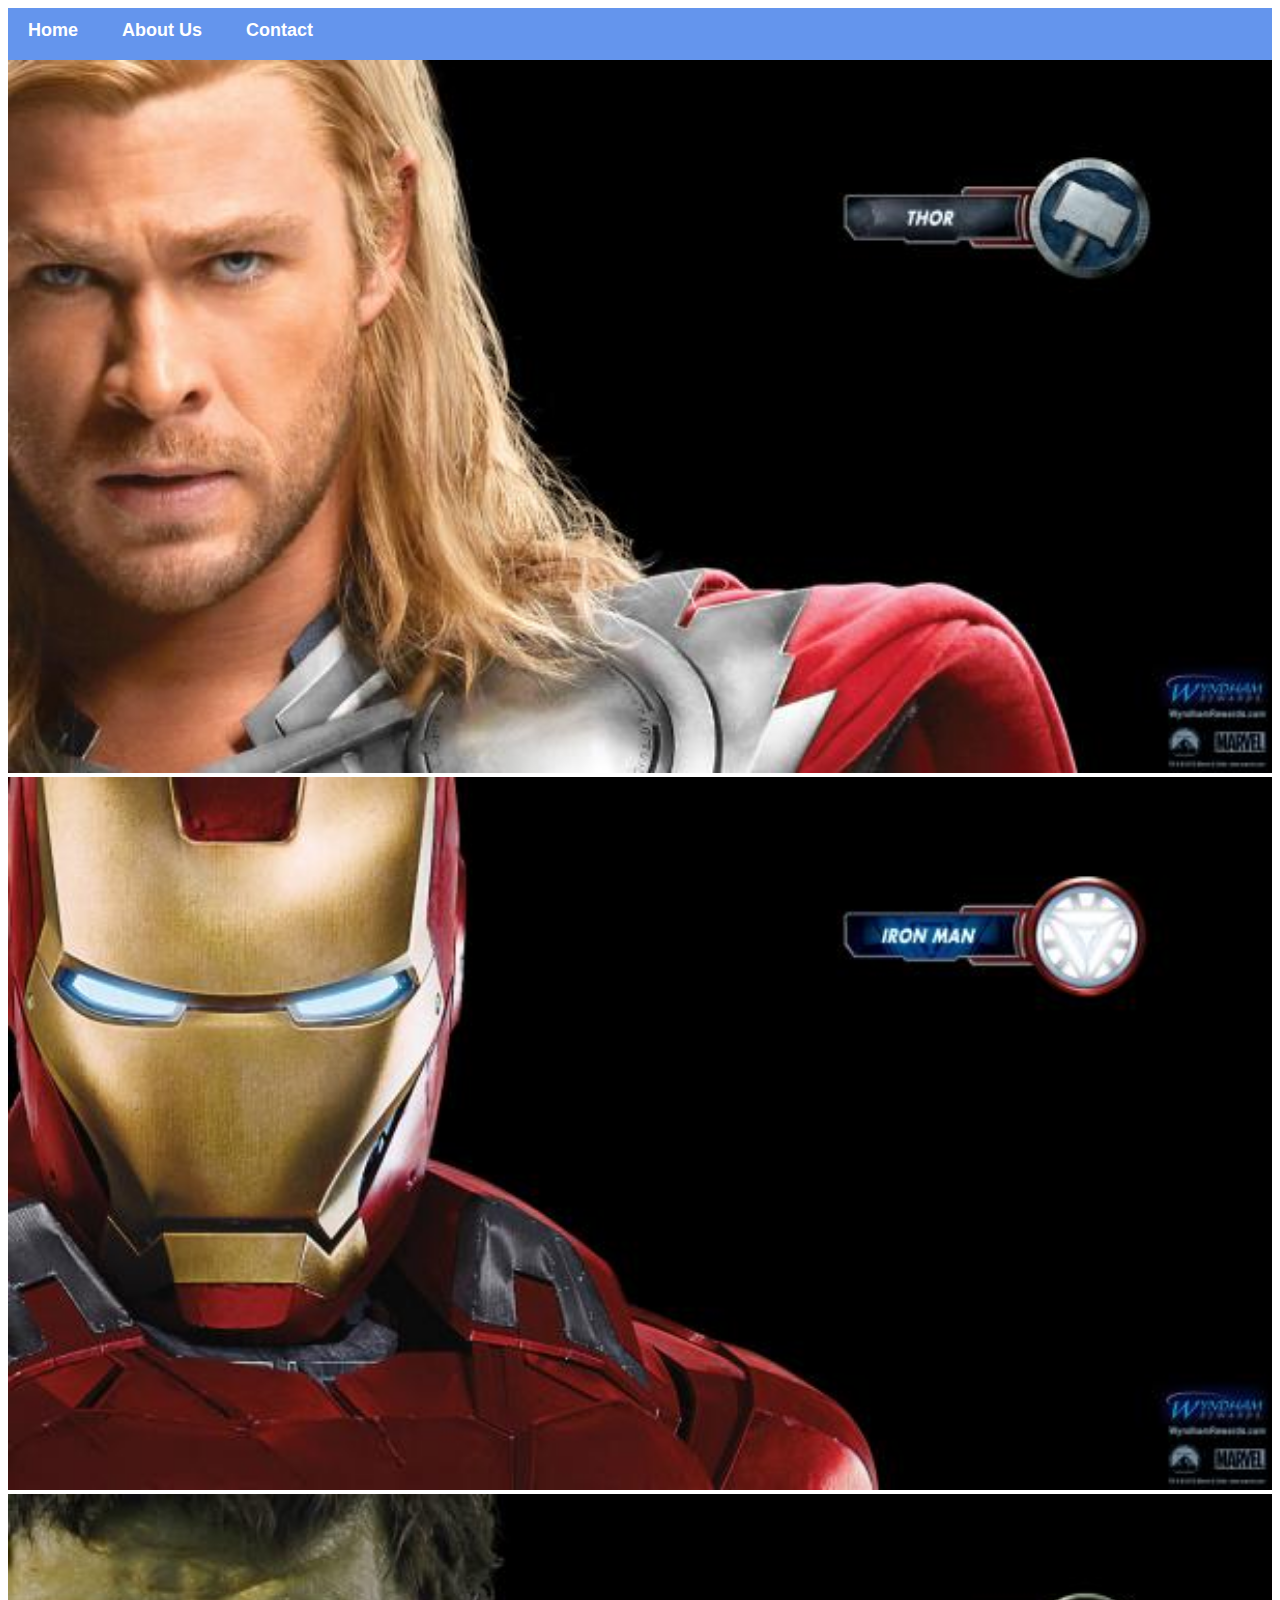
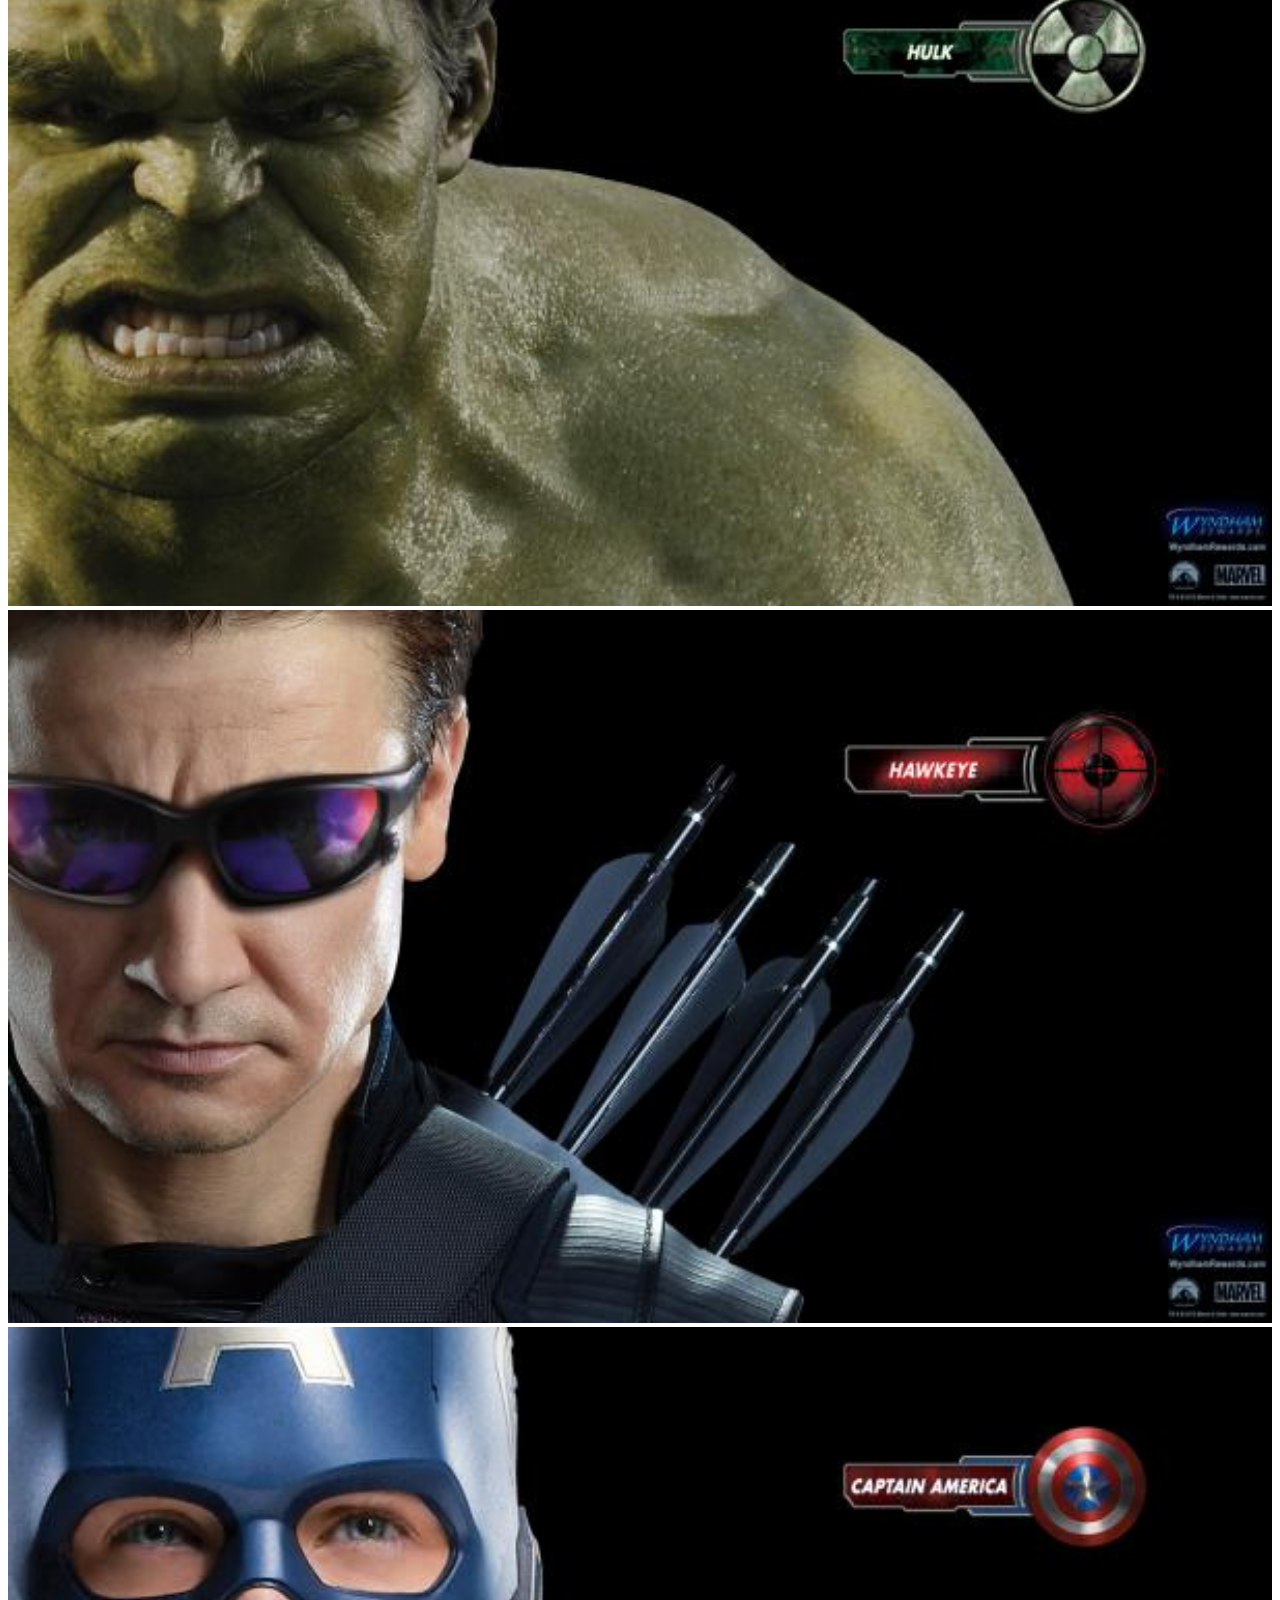
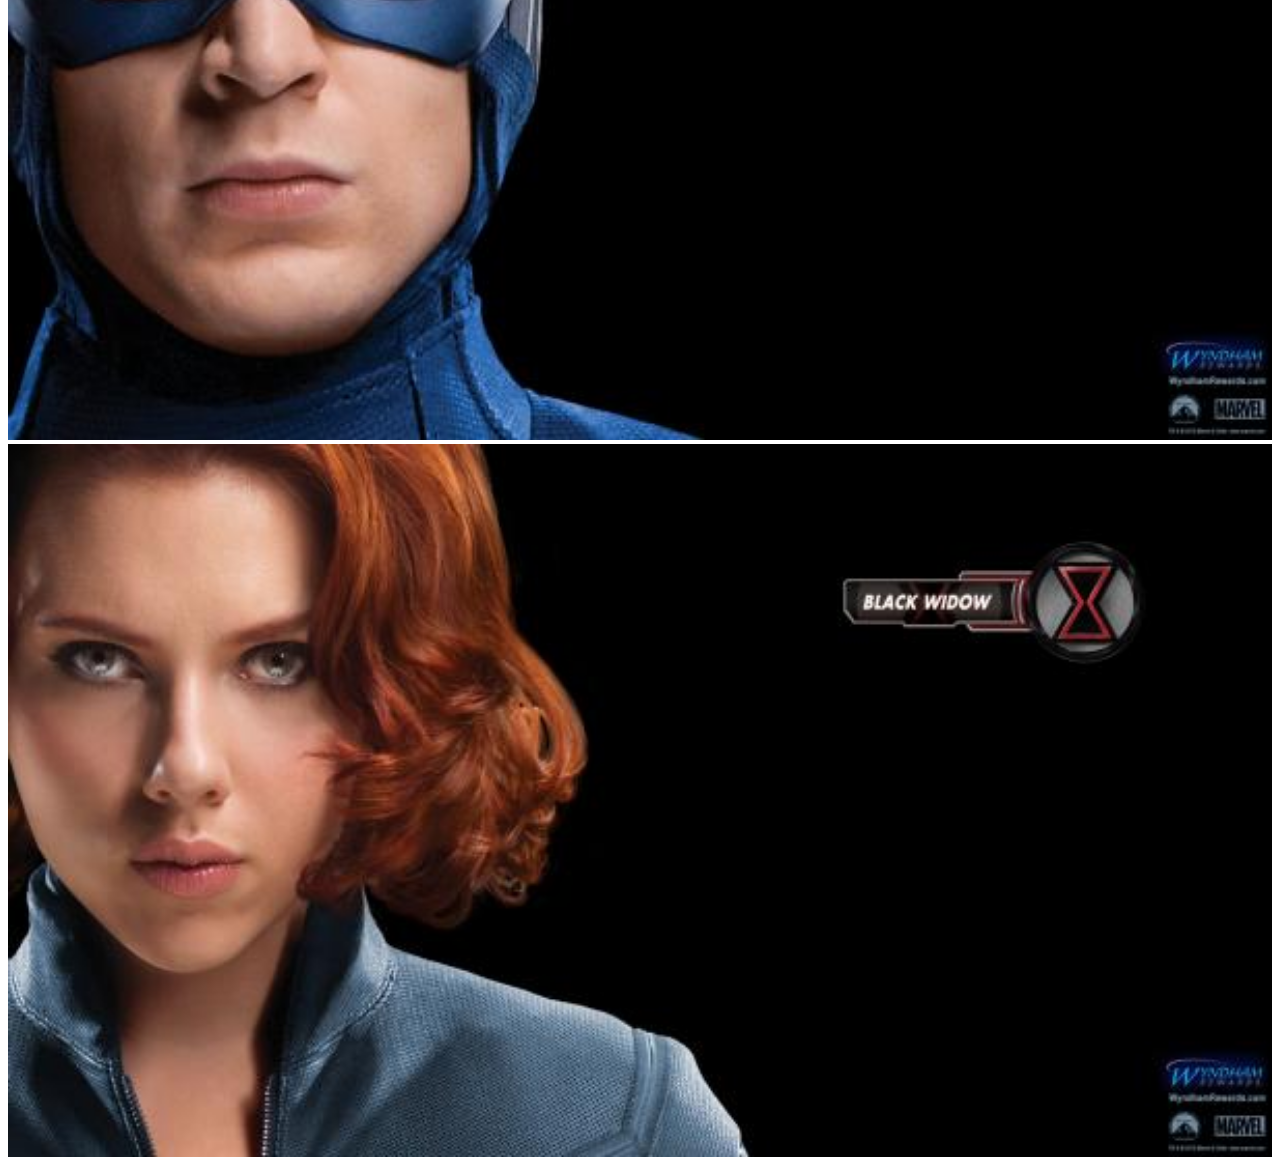
<file: index.html>
<!DOCTYPE html>
<html>
  <head>
     <link rel="stylesheet" href="style.css">
  </head>
  <body>
    <div id="menu">
        <a href="index.html">Home</a>
        <a href="about.html">About Us</a>
        <a href="contact.html">Contact</a>
    </div>

     <div class="gallery">
        <a href="avenger-1.html"><img src="images/avengers_01.jpg"/></a>
        <a href="avenger-2.html"><img src="images/avengers_02.jpg"/></a>
        <a href="avenger-3.html"><img src="images/avengers_03.jpg"/></a>
        <a href="avenger-4.html"><img src="images/avengers_04.jpg"/></a>
        <a href="avenger-5.html"><img src="images/avengers_05.jpg"/></a>
        <a href="avenger-6.html"><img src="images/avengers_06.jpg"/></a>
</div>
      </div>
  </body>
</html>
</file>
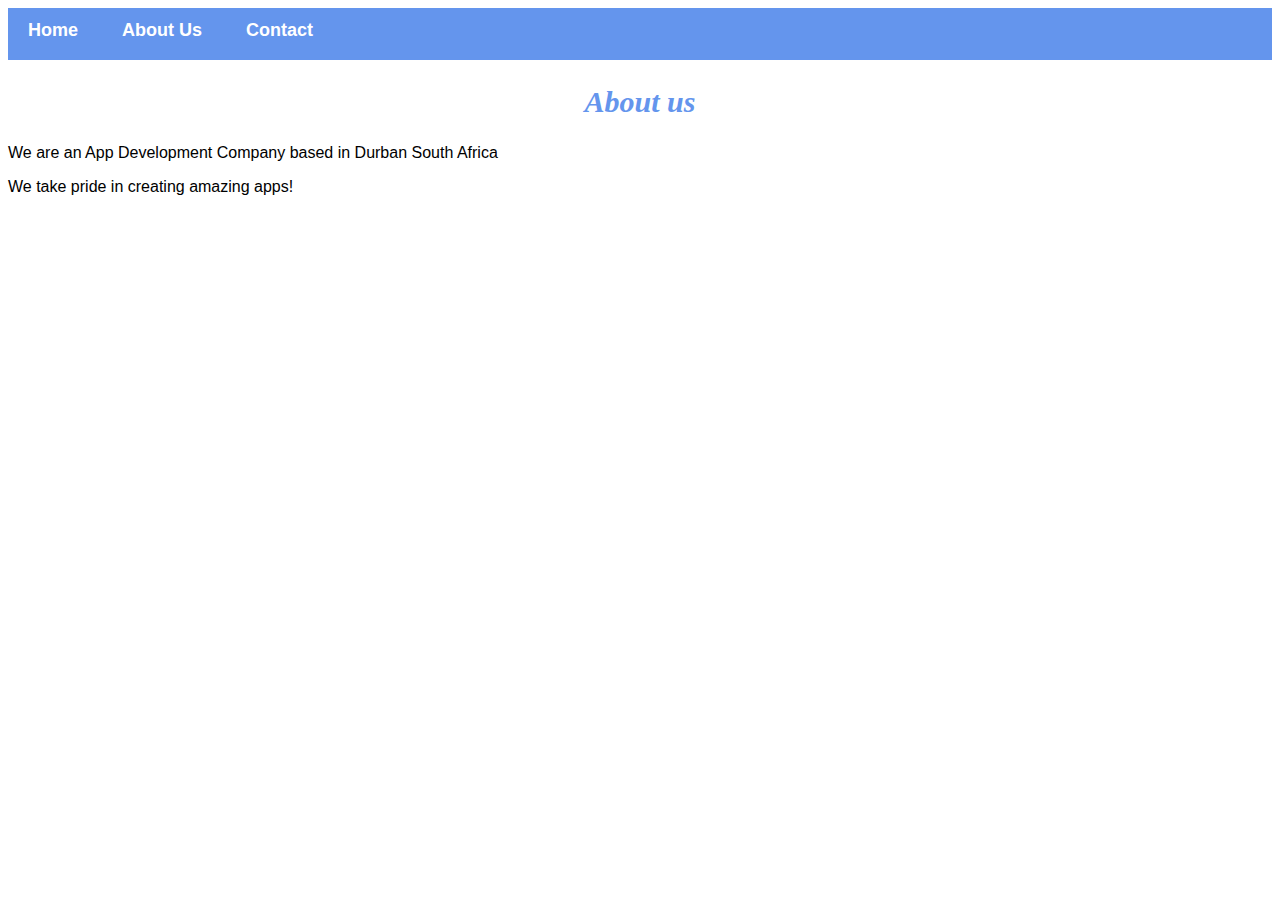
<file: about.html>
<!DOCTYPE html>
<html>
  <head>
     <link rel="stylesheet" href="style.css">
  </head>
  <body>
    <div id="menu">
        <a href="index.html">Home</a>
        <a href="about.html">About Us</a>
        <a href="contact.html">Contact</a>
    </div>
    <h2>About us</h2>
        <p>We are an App Development Company based in Durban South Africa</p>
        <p>We take pride in creating amazing apps!</p>
  </body>
</html>
</file>
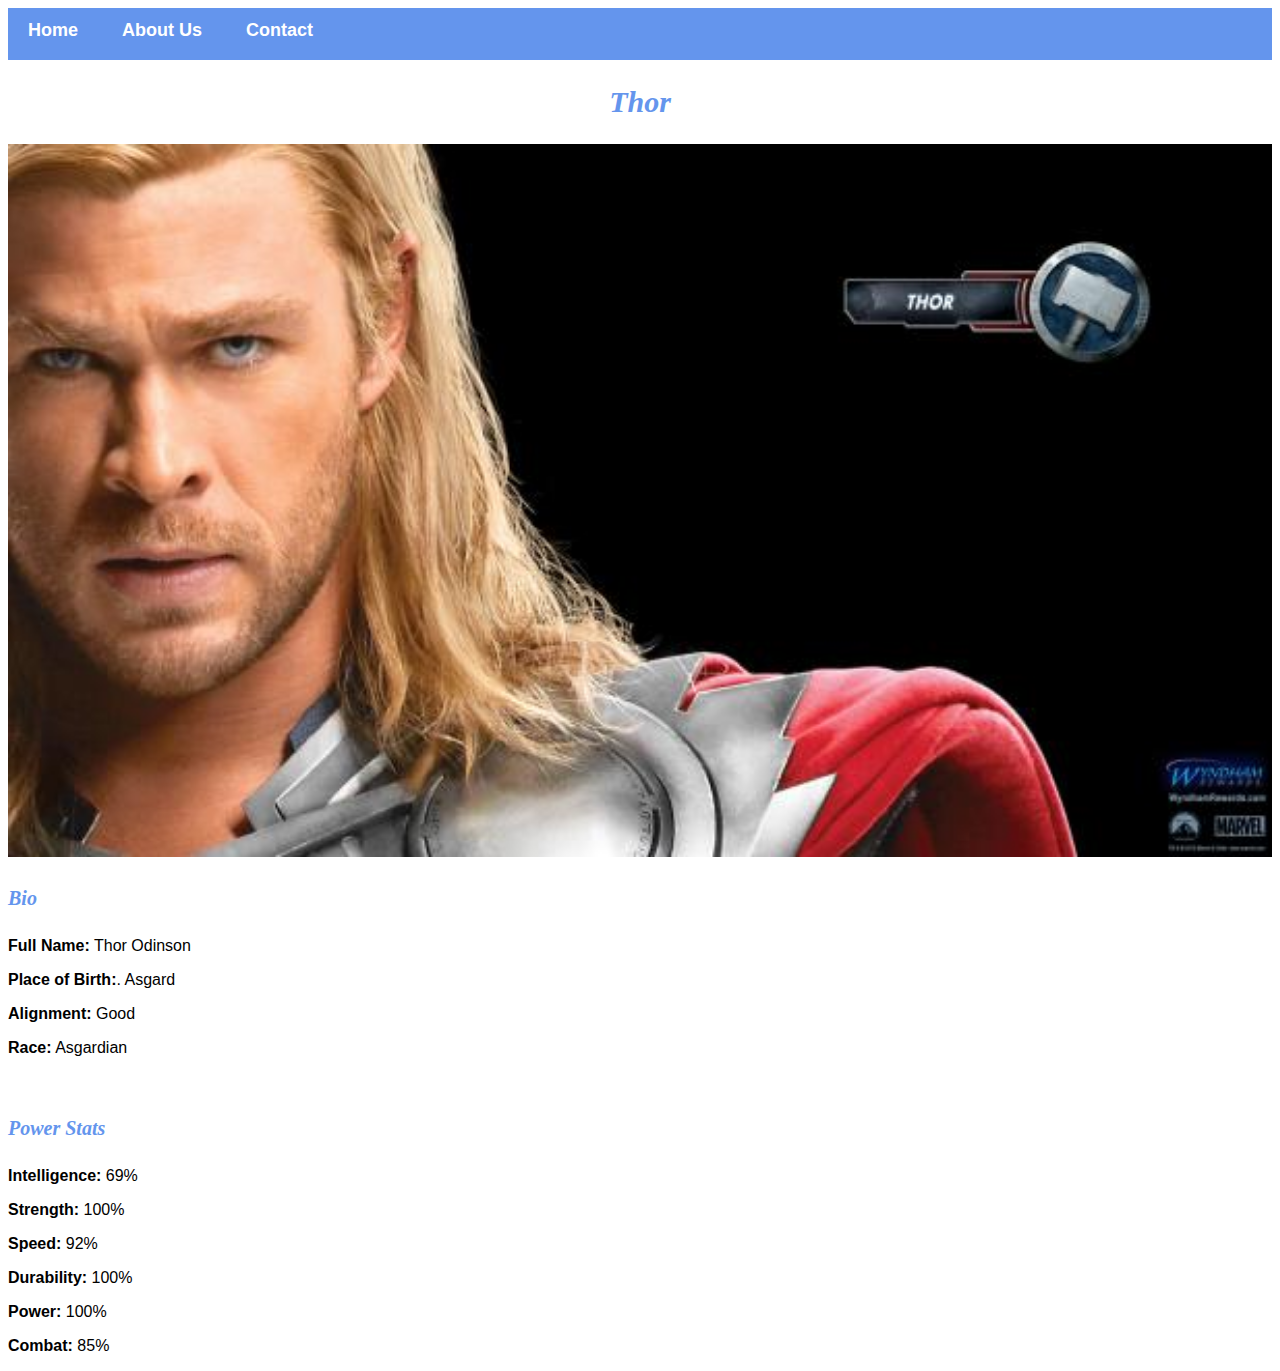
<file: avenger-1.html>
<!DOCTYPE html>

<html>
  <head>
     <link rel="stylesheet" href="style.css">
  </head>
  <body>
    <div id="menu">
        <a href="index.html">Home</a>
        <a href="about.html">About Us</a>
        <a href="contact.html">Contact</a>
    </div>
    <h2>Thor</h2>
     <div class="gallery">
        <img src="images/avengers_01.jpg"/>
      </div>
      <h4>Bio</h4>
      <p><b>Full Name:</b> Thor Odinson</p>
      <p><b>Place of Birth:</b>. Asgard</p>
      <p><b>Alignment:</b> Good</p>
      <p><b>Race:</b> Asgardian</p>
      <br/>
      <h4>Power Stats</h4>
      <p><b>Intelligence:</b> 69%</p>
      <p><b> Strength:</b> 100%</p>
      <p><b>Speed:</b> 92%</p>
      <p><b>Durability:</b> 100%</p>
      <p><b>Power:</b> 100%</p>
      <p><b>Combat:</b> 85%</p>
  </body>
</html>
</file>
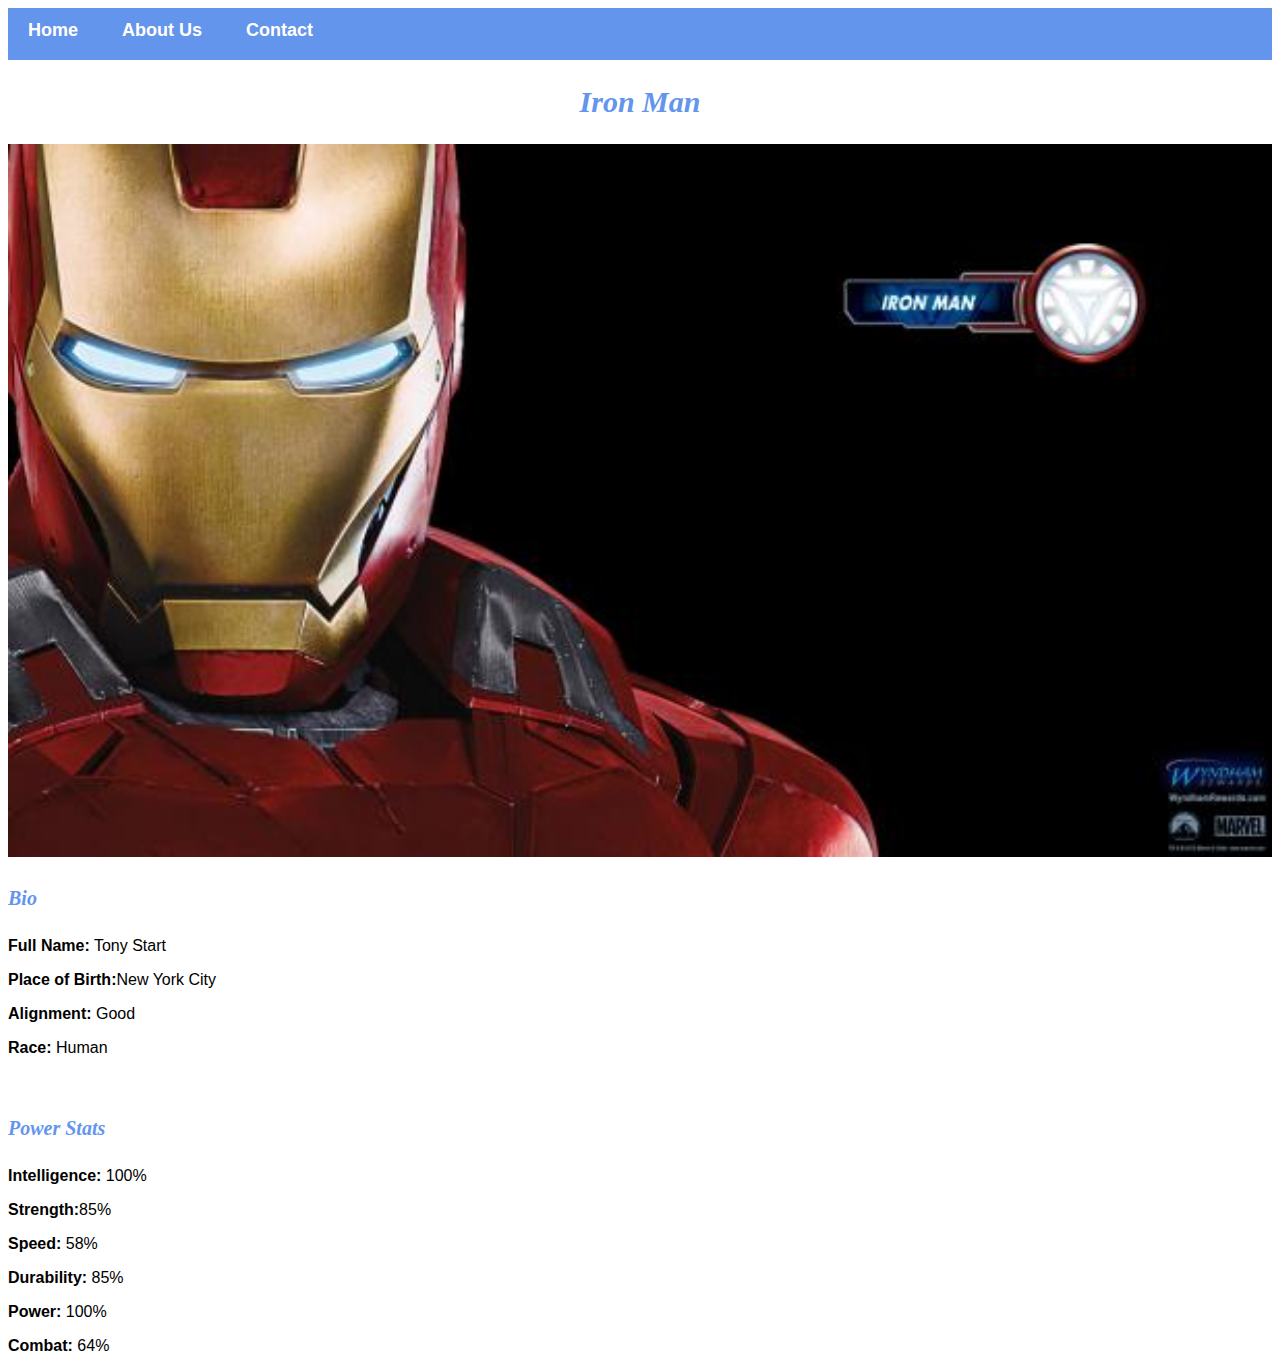
<file: avenger-2.html>
<!DOCTYPE html>

<html>
  <head>
     <link rel="stylesheet" href="style.css">
  </head>
  <body>
    <div id="menu">
        <a href="index.html">Home</a>
        <a href="about.html">About Us</a>
        <a href="contact.html">Contact</a>
    </div>
    <h2>Iron Man</h2>
     <div class="gallery">
        <img src="images/avengers_02.jpg"/>
      </div>
      <h4>Bio</h4>
      <p><b>Full Name:</b> Tony Start</p>
      <p><b>Place of Birth:</b>New York City</p>
      <p><b>Alignment:</b> Good</p>
      <p><b>Race:</b> Human</p>
      <br/>
      <h4>Power Stats</h4>
      <p><b>Intelligence:</b> 100%</p>
      <p><b>Strength:</b>85%</p>
      <p><b>Speed:</b> 58%</p>
      <p><b>Durability:</b> 85%</p>
      <p><b>Power:</b> 100%</p>
      <p><b>Combat:</b> 64%</p>
  </body>
</html>
</file>
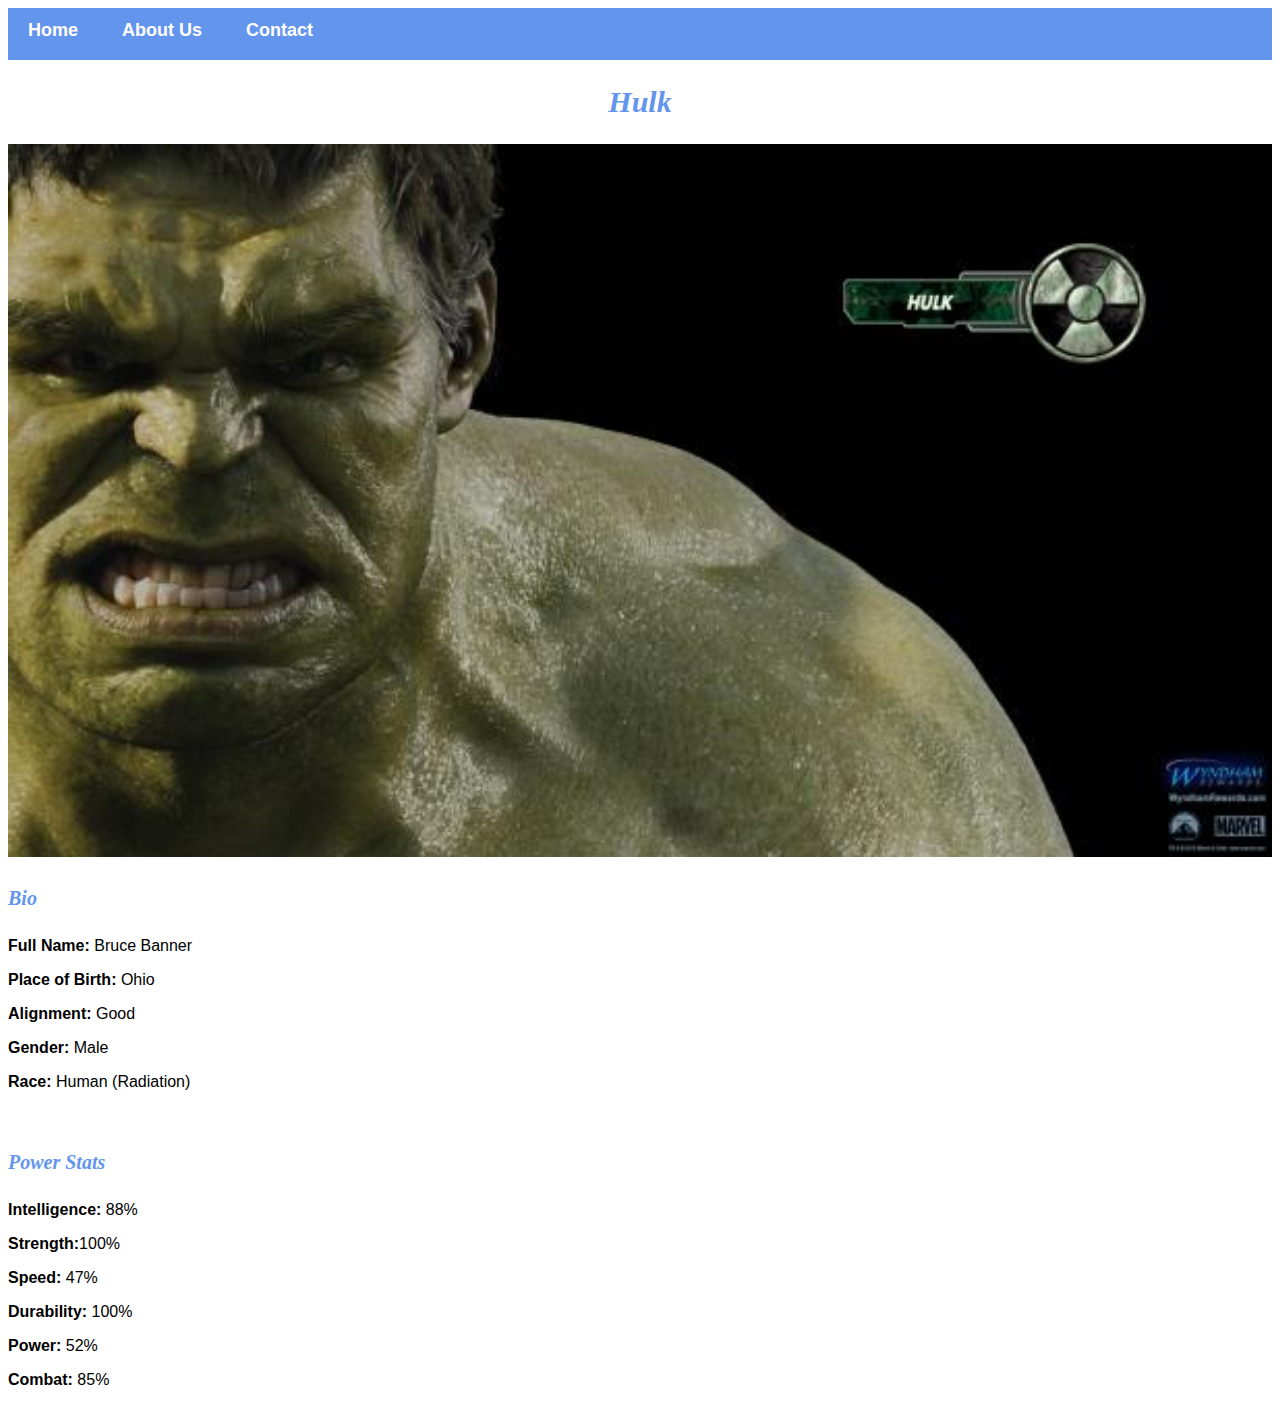
<file: avenger-3.html>
<!DOCTYPE html>

<html>
  <head>
     <link rel="stylesheet" href="style.css">
  </head>
  <body>
    <div id="menu">
        <a href="index.html">Home</a>
        <a href="about.html">About Us</a>
        <a href="contact.html">Contact</a>
    </div>
    <h2>Hulk</h2>
     <div class="gallery">
        <img src="images/avengers_03.jpg"/>
      </div>
      <h4>Bio</h4>
      <p><b>Full Name:</b> Bruce Banner</p>
      <p><b>Place of Birth:</b> Ohio</p>
      <p><b>Alignment:</b> Good</p>
      <p><b> Gender:</b> Male</p>
      <p><b>Race:</b> Human (Radiation)</p>
      <br/>
      <h4>Power Stats</h4>
      <p><b>Intelligence:</b> 88%</p>
      <p><b>Strength:</b>100%</p>
      <p><b>Speed:</b> 47%</p>
      <p><b>Durability:</b> 100%</p>
      <p><b>Power:</b> 52%</p>
      <p><b>Combat:</b> 85%</p>
  </body>
</html>
</file>
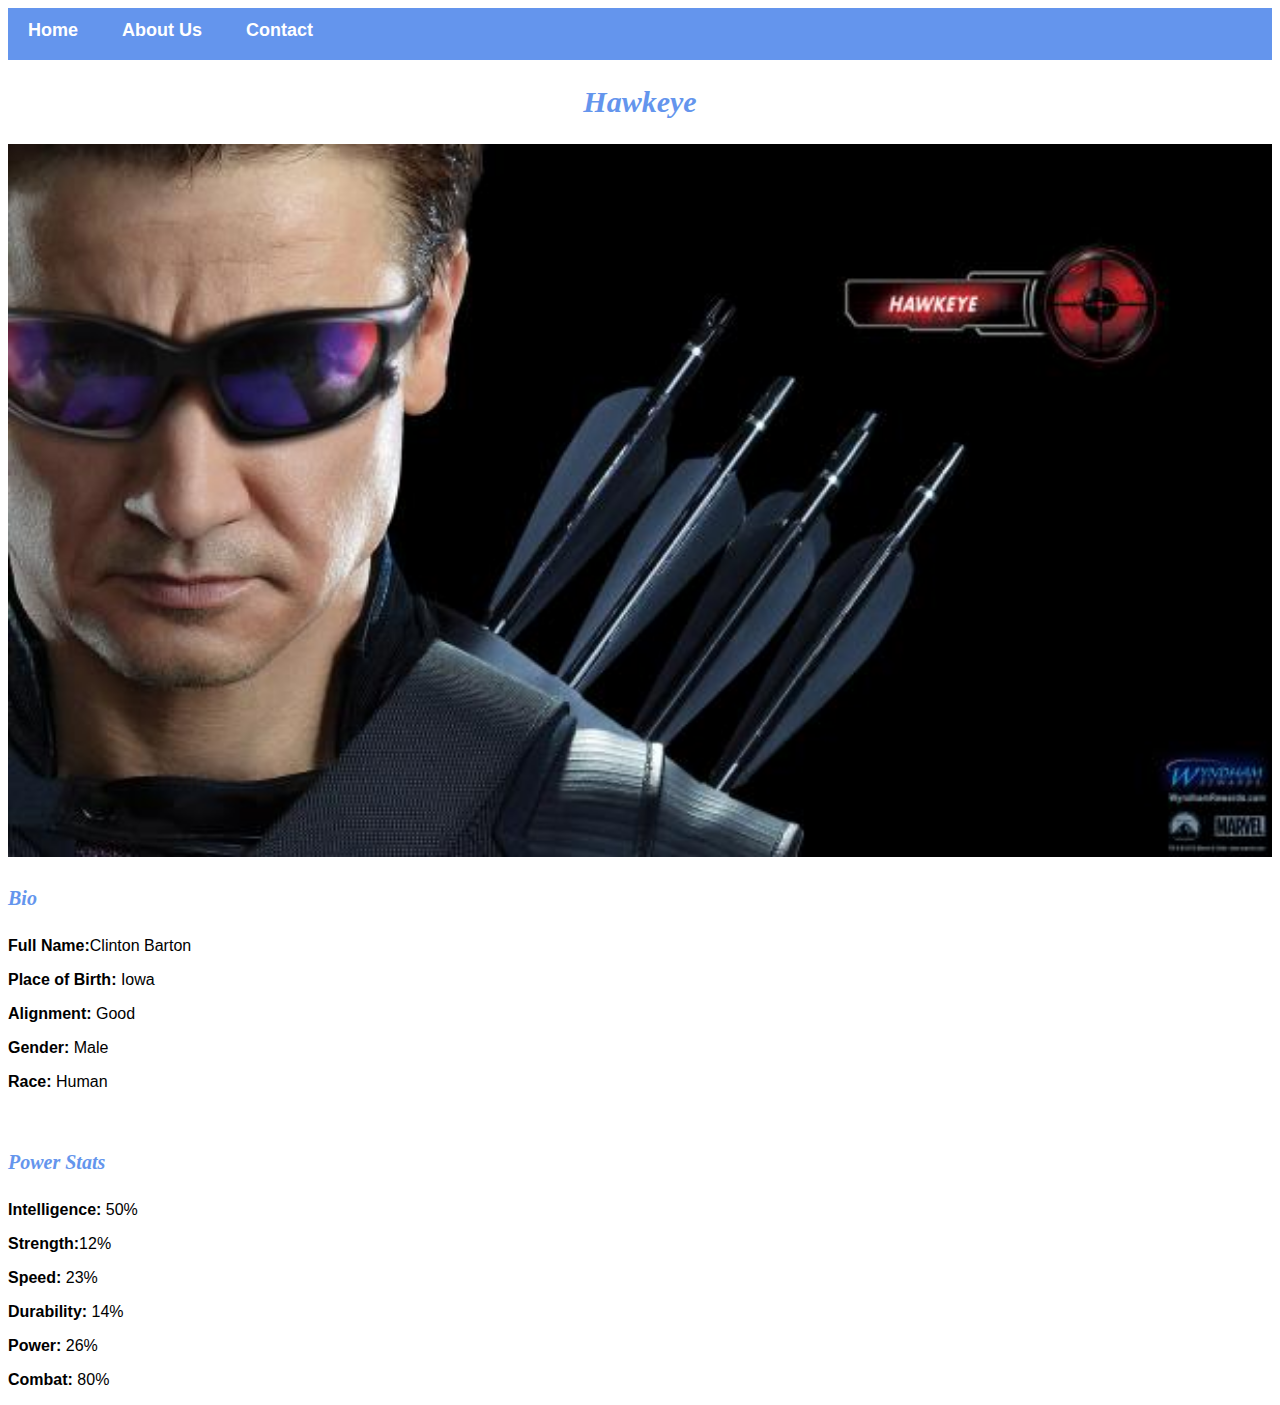
<file: avenger-4.html>
<!DOCTYPE html>

<html>
  <head>
     <link rel="stylesheet" href="style.css">
  </head>
  <body>
    <div id="menu">
        <a href="index.html">Home</a>
        <a href="about.html">About Us</a>
        <a href="contact.html">Contact</a>
    </div>
    <h2>Hawkeye</h2>
     <div class="gallery">
        <img src="images/avengers_04.jpg"/>
      </div>
      <h4>Bio</h4>
      <p><b>Full Name:</b>Clinton Barton</p>
      <p><b>Place of Birth:</b> Iowa</p>
      <p><b>Alignment:</b> Good</p>
      <p><b> Gender:</b> Male</p>
      <p><b>Race:</b> Human </p>
      <br/>
      <h4>Power Stats</h4>
      <p><b>Intelligence:</b> 50%</p>
      <p><b>Strength:</b>12%</p>
      <p><b>Speed:</b> 23%</p>
      <p><b>Durability:</b> 14%</p>
      <p><b>Power:</b> 26%</p>
      <p><b>Combat:</b> 80%</p>
  </body>
</html>
</file>
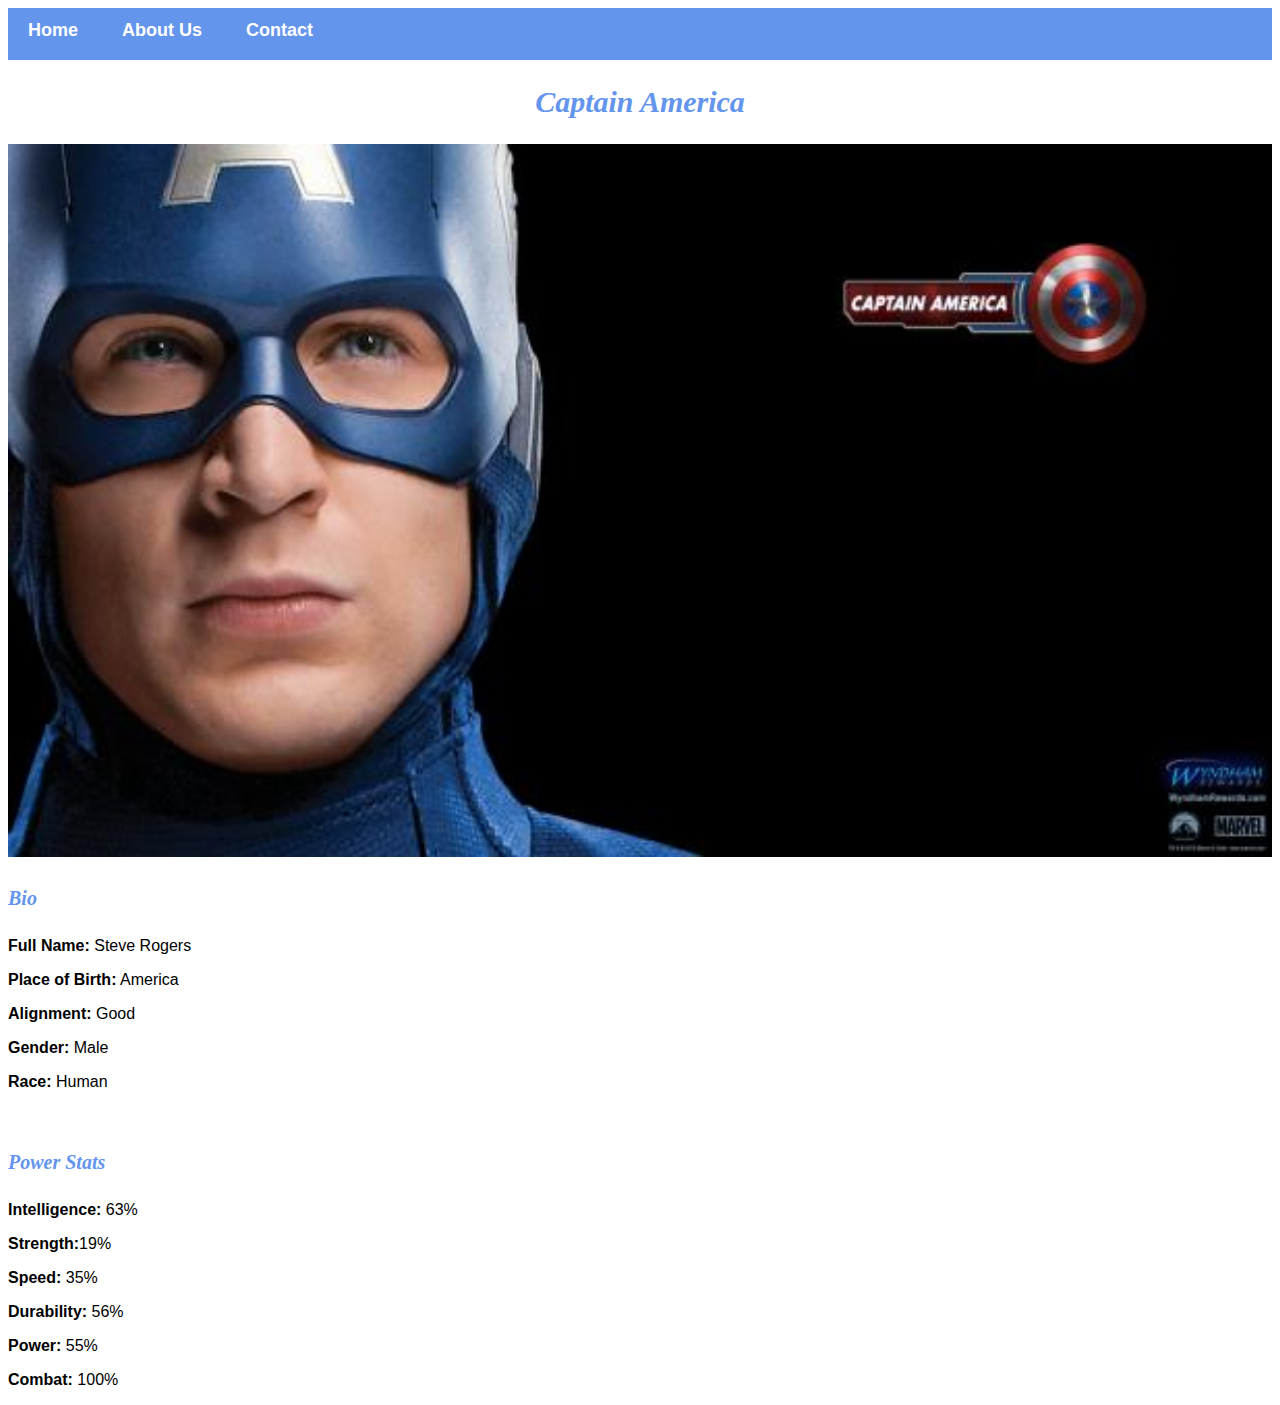
<file: avenger-5.html>
<!DOCTYPE html>

<html>
  <head>
     <link rel="stylesheet" href="style.css">
  </head>
  <body>
    <div id="menu">
        <a href="index.html">Home</a>
        <a href="about.html">About Us</a>
        <a href="contact.html">Contact</a>
    </div>
    <h2>Captain America</h2>
     <div class="gallery">
        <img src="images/avengers_05.jpg"/>
      </div>
      <h4>Bio</h4>
      <p><b>Full Name:</b> Steve Rogers</p>
      <p><b>Place of Birth:</b> America</p>
      <p><b>Alignment:</b> Good</p>
      <p><b> Gender:</b> Male</p>
      <p><b>Race:</b> Human</p>
      <br/>
      <h4>Power Stats</h4>
      <p><b>Intelligence:</b> 63%</p>
      <p><b>Strength:</b>19%</p>
      <p><b>Speed:</b> 35%</p>
      <p><b>Durability:</b> 56%</p>
      <p><b>Power:</b> 55%</p>
      <p><b>Combat:</b> 100%</p>
  </body>
</html>
</file>
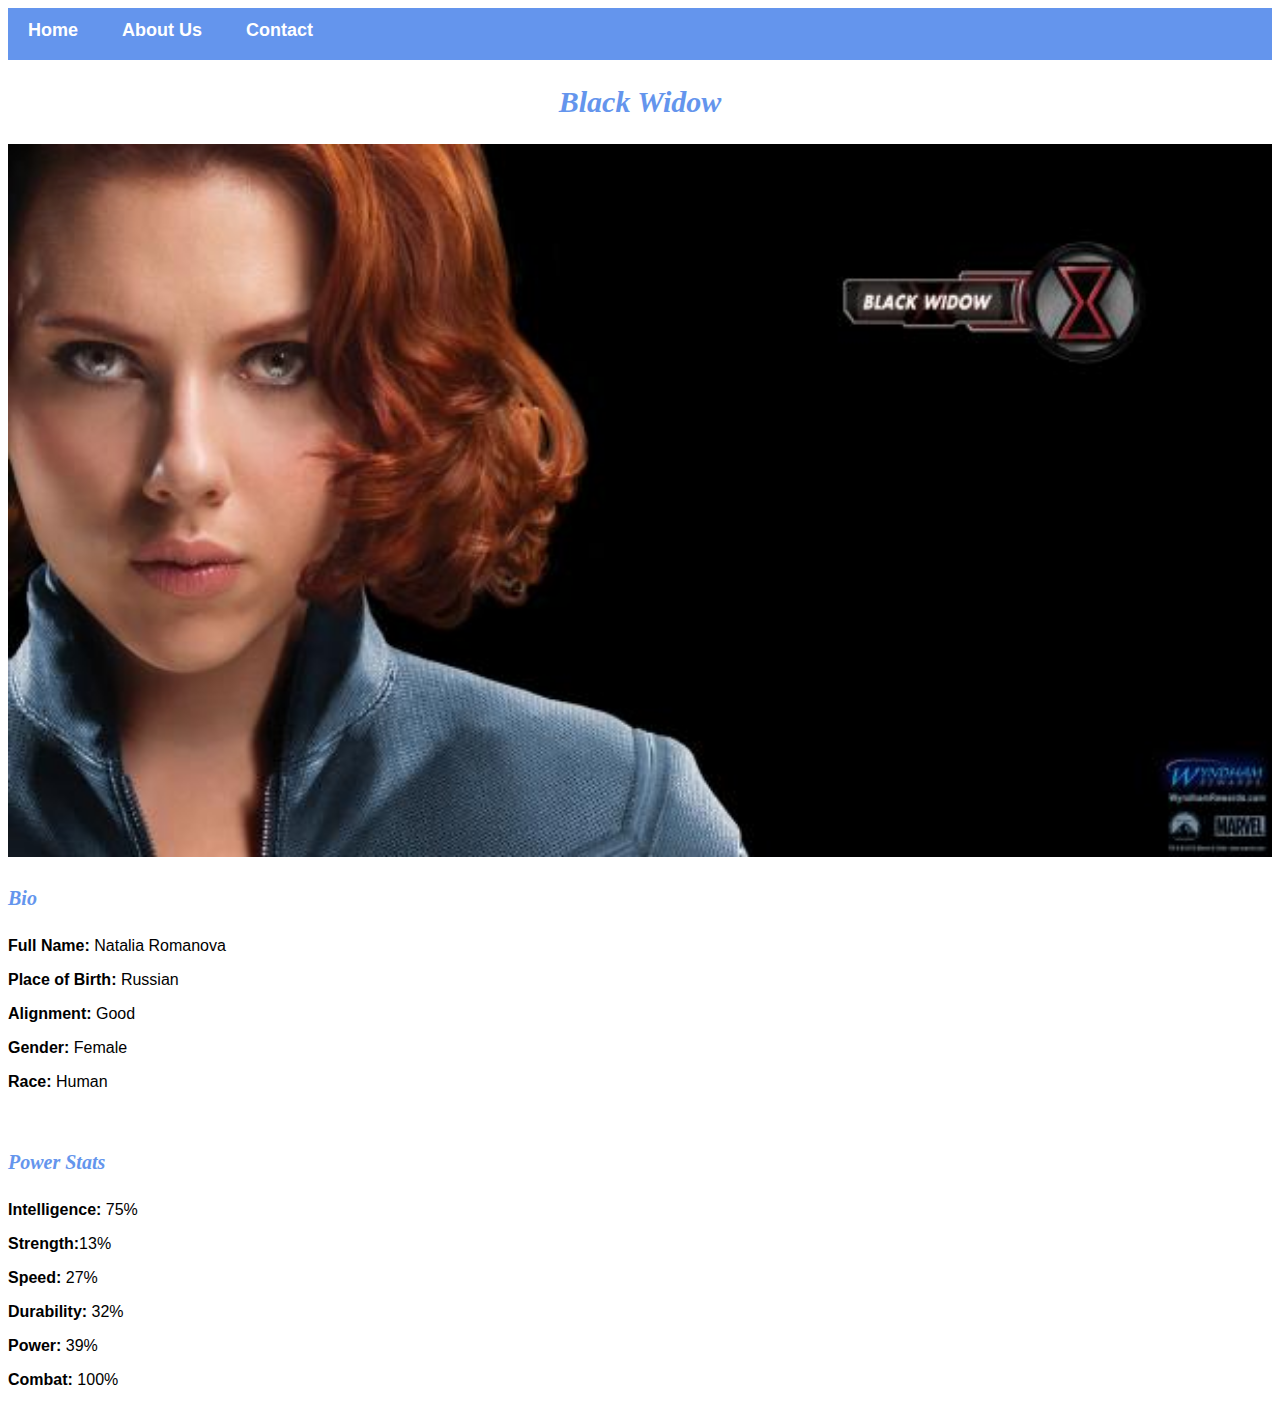
<file: avenger-6.html>
<!DOCTYPE html>

<html>
  <head>
     <link rel="stylesheet" href="style.css">
  </head>
  <body>
    <div id="menu">
        <a href="index.html">Home</a>
        <a href="about.html">About Us</a>
        <a href="contact.html">Contact</a>
    </div>
    <h2>Black Widow</h2>
     <div class="gallery">
        <img src="images/avengers_06.jpg"/>
      </div>
      <h4>Bio</h4>
      <p><b>Full Name:</b> Natalia Romanova</p>
      <p><b>Place of Birth:</b> Russian</p>
      <p><b>Alignment:</b> Good</p>
      <p><b> Gender:</b> Female</p>
      <p><b>Race:</b> Human </p>
      <br/>
      <h4>Power Stats</h4>
      <p><b>Intelligence:</b> 75%</p>
      <p><b>Strength:</b>13%</p>
      <p><b>Speed:</b> 27%</p>
      <p><b>Durability:</b> 32%</p>
      <p><b>Power:</b> 39%</p>
      <p><b>Combat:</b> 100%</p>
  </body>
</html>
</file>
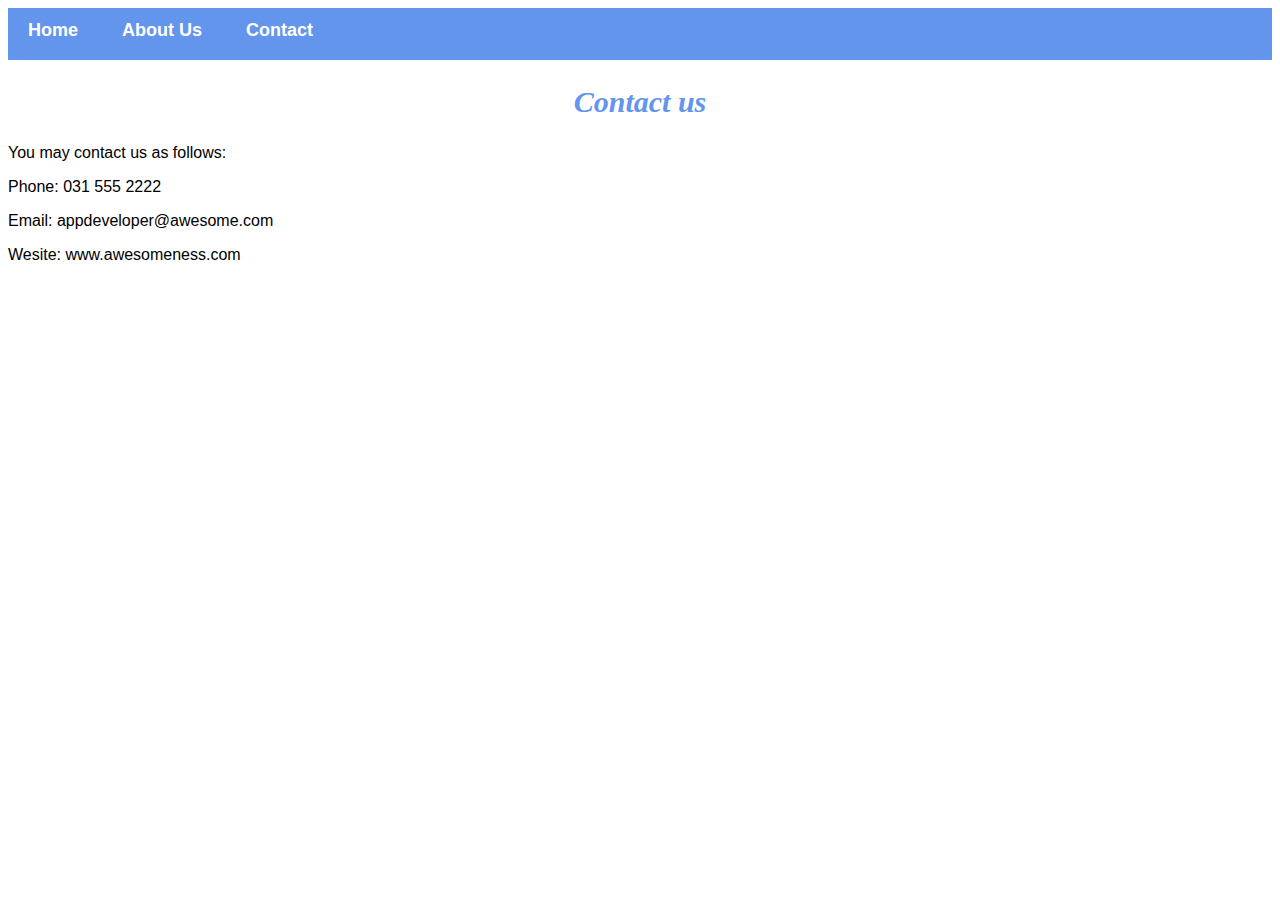
<file: contact.html>
<!DOCTYPE html>
<!DOCTYPE html>
<html>
  <head>
     <link rel="stylesheet" href="style.css">
  </head>
  <body>
    <div id="menu">
        <a href="index.html">Home</a>
        <a href="about.html">About Us</a>
        <a href="contact.html">Contact</a>
    </div>
    <h2>Contact us</h2>
        <p>You may contact us as follows:</p>
        <p>Phone: 031 555 2222</p>
        <p>Email: appdeveloper@awesome.com</p>
        <p>Wesite: www.awesomeness.com</p>
  </body>
</html>
</file>
<file: style.css>
.gallery img{
    width: 100%;
}

h2{
    font-family: Impact, fantasy;
    text-align: center;
    font-size: 30px;
    color: cornflowerblue;
    font-style: italic;
}
h4{
    font-family: Impact, fantasy;
    font-size: 20px;
    font-style: italic;
    color: cornflowerblue;
}
p{
    font-family:  Helvetica, sans-serif;
}
#menu {
    width: 100%;
    height: 40px;
    background-color: cornflowerblue;
    padding-top: 12px;
}
#menu a{
    color: #ffffff;
    font-family:  Helvetica, sans-serif;
    font-size: 18px;
    text-decoration: none;
    font-weight: 800;

    padding-left: 20px;
    padding-right: 20px;
}
#menu a:hover{
    color: #5077bd;
}
</file>
